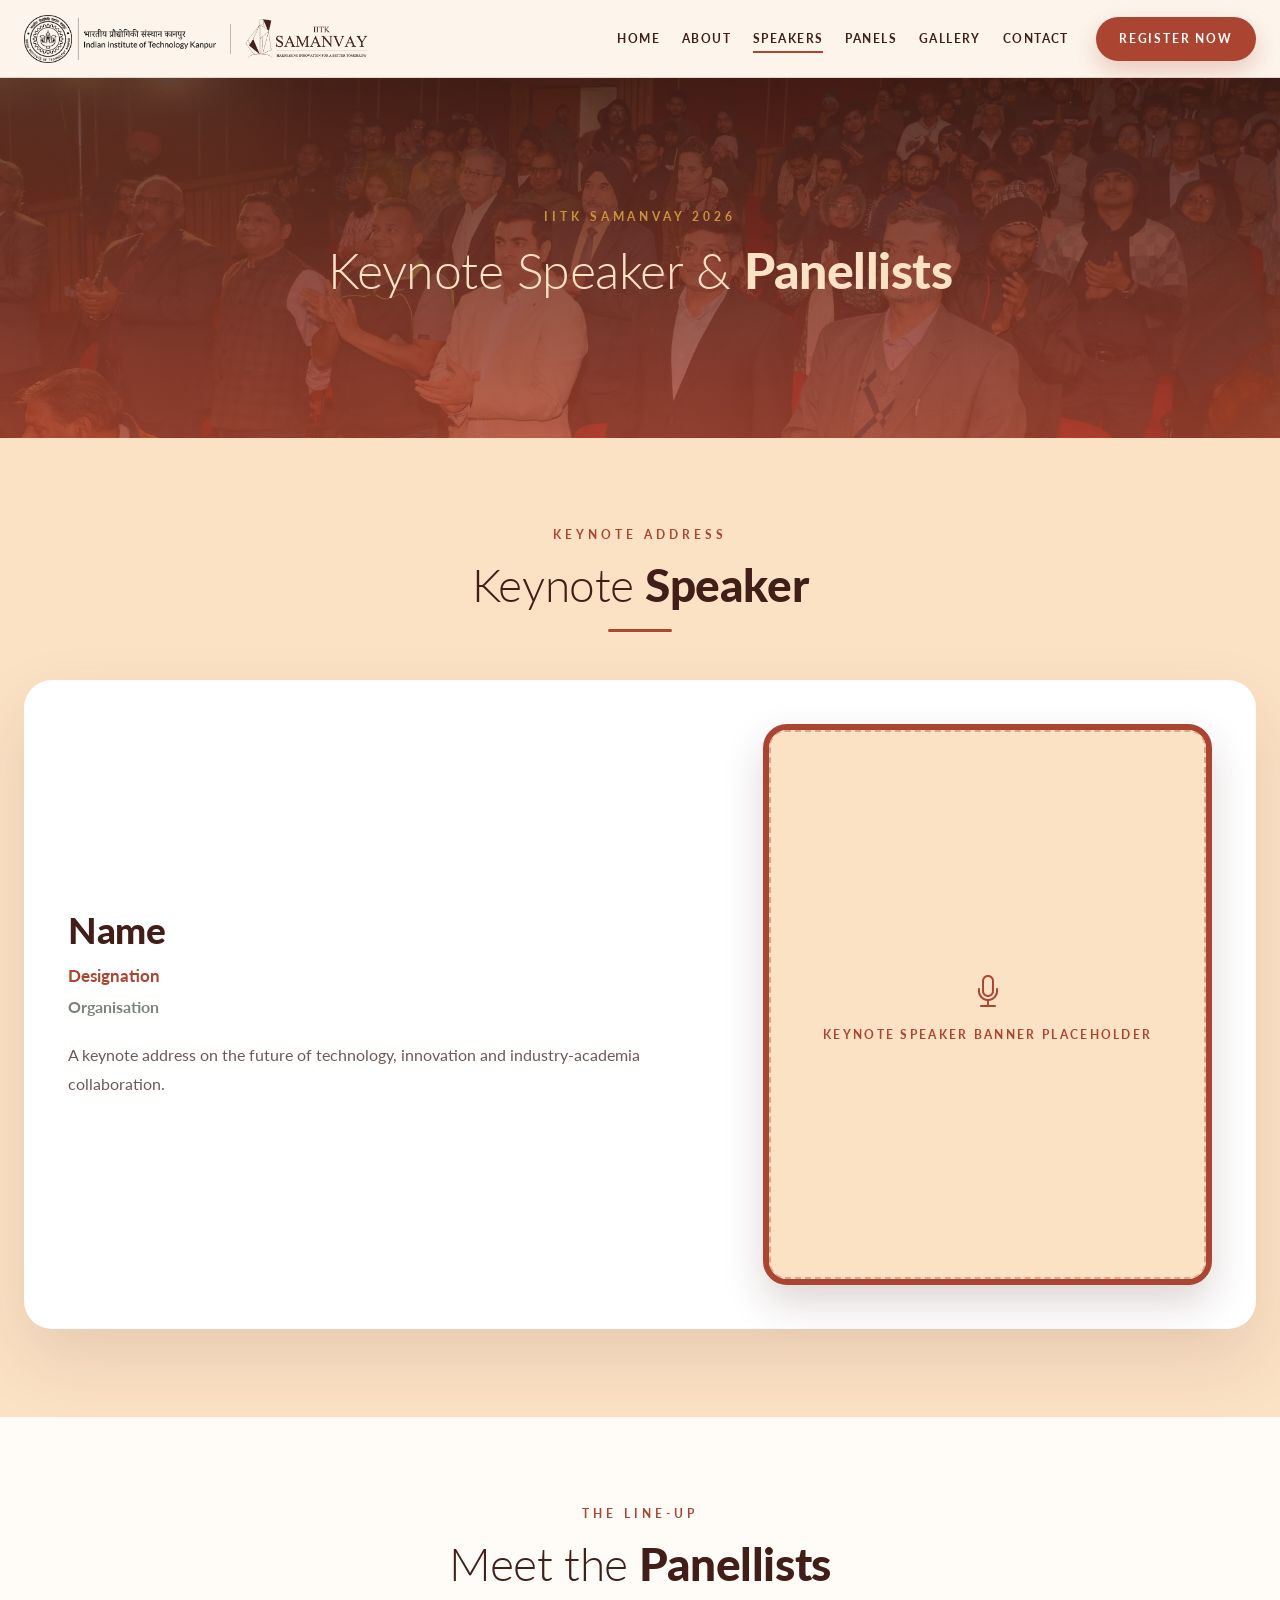
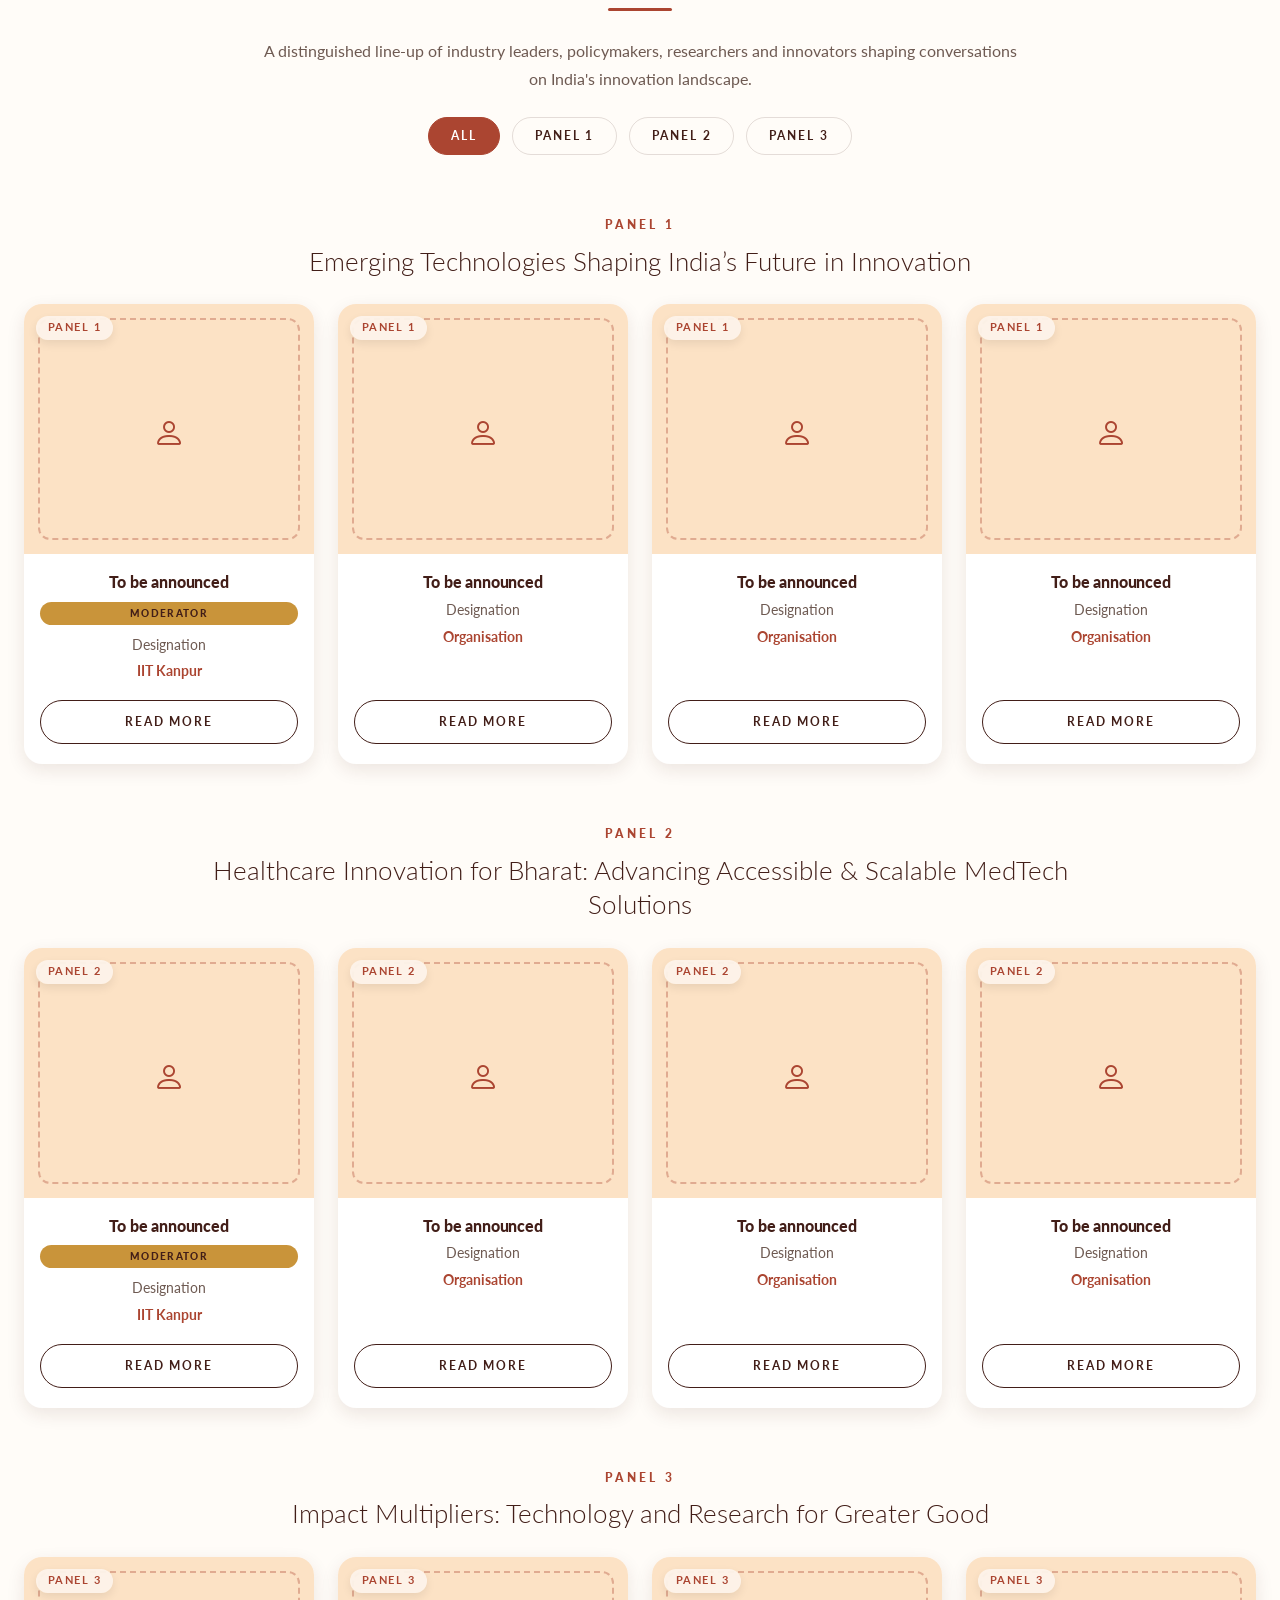
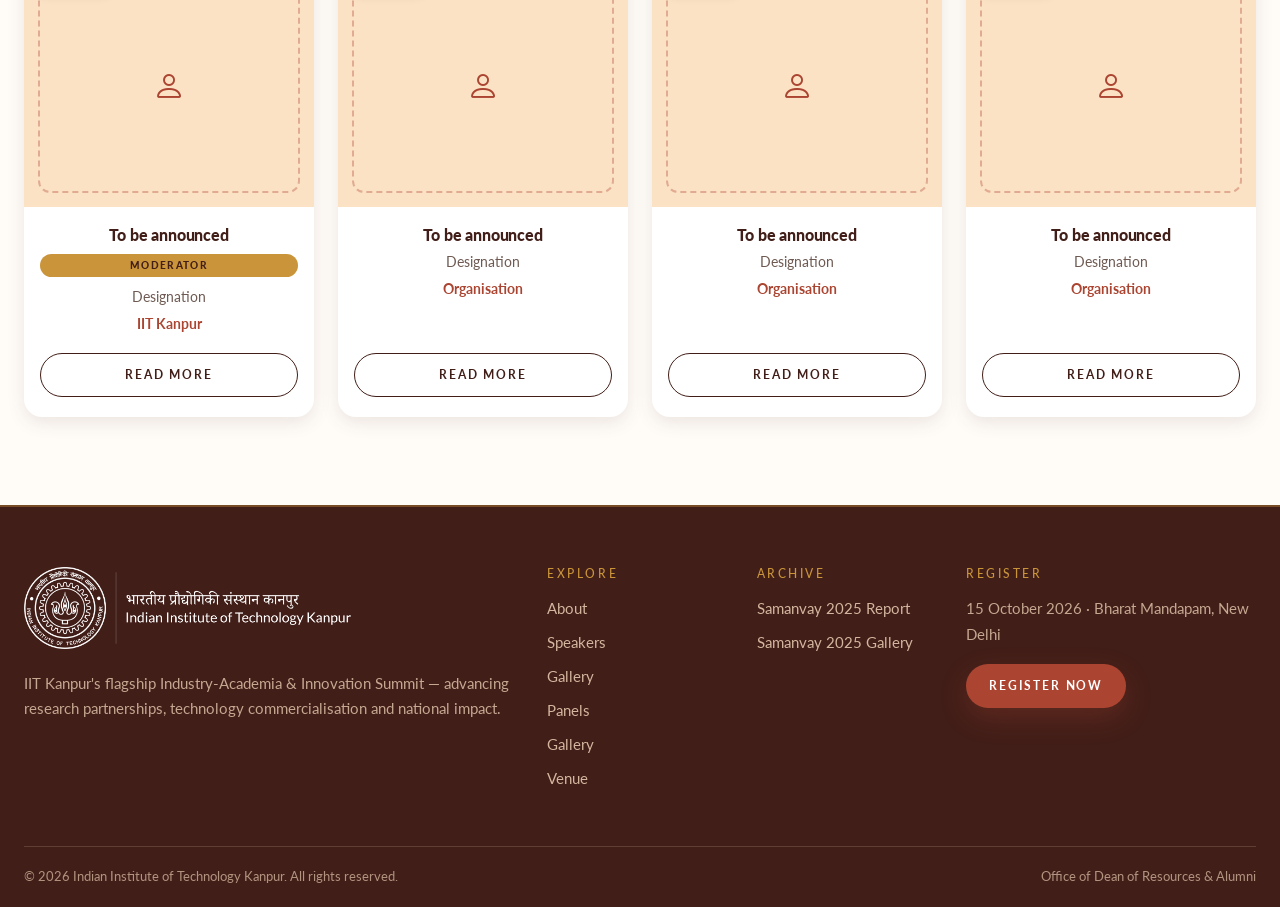
<file: panellist.html>
<!DOCTYPE html>
<html lang="en">

<head>
  <meta charset="UTF-8" />
  <meta name="viewport" content="width=device-width, initial-scale=1.0" />
  <title>Keynote Speaker &amp; Panellists | IITK Samanvay 2026</title>
  <meta name="description"
    content="Keynote speaker and panellists for IITK Samanvay 2026 — IIT Kanpur's Industry-Academia &amp; Innovation Summit." />

  <link rel="preconnect" href="https://fonts.googleapis.com">
  <link rel="preconnect" href="https://fonts.gstatic.com" crossorigin>
  <link href="https://fonts.googleapis.com/css2?family=Lato:wght@300;400;700;900&display=swap" rel="stylesheet">

  <link href="https://cdn.jsdelivr.net/npm/bootstrap@5.3.3/dist/css/bootstrap.min.css" rel="stylesheet" />
  <link rel="stylesheet" href="https://cdn.jsdelivr.net/npm/bootstrap-icons@1.11.3/font/bootstrap-icons.css">
<!-- ?v= is a cache-buster: it must change whenever style.css / script.js / speakers.js
       change, otherwise browsers keep serving the old file. -->
  <link rel="stylesheet" href="https://cdn.jsdelivr.net/npm/aos@2.3.4/dist/aos.css">
  <link rel="stylesheet" href="style.css?v=67c9db82" />
</head>

<body>

  <!-- ============================= NAVBAR ============================= -->
  <nav class="navbar navbar-expand-lg fixed-top gtu-nav">
    <div class="container-fluid px-3 px-lg-4">
      <a class="navbar-brand" href="index.html">
        <img src="images/iitk-logo.png?v=f8f34403" alt="Indian Institute of Technology Kanpur" class="brand-iitk" />
        <span class="brand-sep"></span>
        <img src="images/samanvay-logo-dark.png" alt="IITK Samanvay" class="brand-samanvay" />
      </a>
      <a href="https://zfrmz.in/ZJT3FvDksp4wmgIFJTu9" target="_blank" rel="noopener noreferrer" class="nav-cta-mobile d-lg-none">
        <i class="bi bi-pencil-square"></i> Register
      </a>
      <button class="navbar-toggler" type="button" data-bs-toggle="collapse" data-bs-target="#navbarNav"
        aria-label="Toggle navigation">
        <i class="bi bi-list fs-3" style="color:#421E18"></i>
      </button>
      <div class="collapse navbar-collapse justify-content-end" id="navbarNav">
        <ul class="navbar-nav align-items-lg-center">
          <li class="nav-item"><a class="nav-link" href="index.html">Home</a></li>
          <li class="nav-item"><a class="nav-link" href="index.html#about">About</a></li>
          <li class="nav-item"><a class="nav-link active" href="panellist.html">Speakers</a></li>
          <li class="nav-item"><a class="nav-link" href="index.html#panels">Panels</a></li>
          <li class="nav-item"><a class="nav-link" href="index.html#gallery">Gallery</a></li>
          <li class="nav-item"><a class="nav-link" href="index.html#contact">Contact</a></li>
          <li class="nav-item ms-lg-3 mt-2 mt-lg-0 d-none d-lg-block">
            <a href="https://zfrmz.in/ZJT3FvDksp4wmgIFJTu9" target="_blank" rel="noopener noreferrer"
              class="btn-gtu btn-sm-gtu w-100">Register Now</a>
          </li>
        </ul>
      </div>
    </div>
  </nav>

  <!-- ============================= BANNER ============================= -->
  <section class="inner-banner">
    <div class="ib-inner container-gtu">
      <span class="eyebrow eyebrow-light">IITK Samanvay 2026</span>
      <h1>Keynote Speaker &amp; <strong>Panellists</strong></h1>
    </div>
  </section>

  <!-- ============================= KEYNOTE ============================= -->
  <section class="sec sec-champagne" id="keynote">
    <div class="container-gtu">
      <div class="text-center mb-5" data-aos="fade-up">
        <span class="eyebrow">Keynote Address</span>
        <h2 class="section-title">Keynote <strong>Speaker</strong></h2>
        <div class="rule rule-center"></div>
      </div>
      <div class="feature-card" data-aos="fade-up" id="keynoteContainer"></div>
    </div>
  </section>

  <!-- ============================= PANELLISTS ============================= -->
  <section class="sec" id="panellists">
    <div class="container-gtu">
      <div class="text-center mb-4" data-aos="fade-up">
        <span class="eyebrow">The Line-Up</span>
        <h2 class="section-title">Meet the <strong>Panellists</strong></h2>
        <div class="rule rule-center"></div>
        <p class="mx-auto" style="max-width:760px">A distinguished line-up of industry leaders, policymakers,
          researchers and innovators shaping conversations on India's innovation landscape.</p>
      </div>

      <div class="panel-tabs mb-2" data-aos="fade-up">
        <button class="tab is-active" data-panel-filter="all">All</button>
        <button class="tab" data-panel-filter="Panel 1">Panel 1</button>
        <button class="tab" data-panel-filter="Panel 2">Panel 2</button>
        <button class="tab" data-panel-filter="Panel 3">Panel 3</button>
      </div>

      <div id="panelistContainer"></div>
    </div>
  </section>

  <!-- ============================= FOOTER ============================= -->
  <footer class="gtu-footer">
    <div class="container-gtu">
      <div class="row g-4">
        <div class="col-lg-5">
          <img src="images/iitk-logo-white.png?v=0d77f109" alt="Indian Institute of Technology Kanpur" class="f-logo">
          <p>IIT Kanpur's flagship Industry-Academia &amp; Innovation Summit — advancing research partnerships,
            technology commercialisation and national impact.</p>
        </div>

        <div class="col-6 col-lg-2">
          <h5>Explore</h5>
          <ul>
            <li><a href="index.html#about">About</a></li>
            <li><a href="panellist.html">Speakers</a></li>
            <li><a href="index.html#gallery">Gallery</a></li>
            <li><a href="index.html#panels">Panels</a></li>
            <li><a href="index.html#gallery">Gallery</a></li>
            <li><a href="index.html#venue">Venue</a></li>
          </ul>
        </div>

        <div class="col-6 col-lg-2">
          <h5>Archive</h5>
          <ul>
            <!-- TODO: confirm final 2025 report &amp; gallery URLs -->
            <li><a href="index.html#report">Samanvay 2025 Report</a></li>
            <li><a href="https://iitk.ac.in/dora/iitk-samanvay-2025/" target="_blank"
                rel="noopener noreferrer">Samanvay 2025 Gallery</a></li>
          </ul>
        </div>

        <div class="col-lg-3">
          <h5>Register</h5>
          <p class="mb-3">15 October 2026 · Bharat Mandapam, New Delhi</p>
          <a href="https://zfrmz.in/ZJT3FvDksp4wmgIFJTu9" target="_blank" rel="noopener noreferrer"
            class="btn-gtu btn-sm-gtu">Register Now</a>
        </div>
      </div>

      <div class="footer-bottom d-flex flex-wrap justify-content-between gap-2">
        <span>&copy; 2026 Indian Institute of Technology Kanpur. All rights reserved.</span>
        <span>Office of Dean of Resources &amp; Alumni</span>
      </div>
    </div>
  </footer>

  <script src="https://cdn.jsdelivr.net/npm/bootstrap@5.3.3/dist/js/bootstrap.bundle.min.js"></script>
  <script src="https://cdn.jsdelivr.net/npm/aos@2.3.4/dist/aos.js"></script>
  <script src="speakers.js?v=929f7d44"></script>
  <script src="script.js?v=038ee86b"></script>

  <script>
    (function () {
      'use strict';

      /* ---------- keynote block ---------- */
      function renderKeynote() {
        var k = SAMANVAY.keynote;
        var media = k.image
          ? '<div class="feature-media"><img src="' + k.image + '" alt="' + k.name + '"></div>'
          : '<div class="feature-media"><div class="placeholder-box">' +
            '<span class="ph-ico"><i class="bi bi-mic"></i></span>' +
            '<p class="ph-txt">Keynote Speaker Banner Placeholder</p></div></div>';

        document.getElementById('keynoteContainer').innerHTML =
          '<div class="row g-4 g-lg-5 align-items-center flex-lg-row-reverse">' +
            '<div class="col-lg-5">' + media + '</div>' +
            '<div class="col-lg-7">' +
              '<h3 class="feature-name">' + k.name + '</h3>' +
              '<p class="feature-desig">' + (k.designation || '') + '</p>' +
              '<p class="feature-org">' + (k.organization || '') + '</p>' +
              '<p class="feature-bio">' + (k.bio || '') + '</p>' +
            '</div>' +
          '</div>';
      }

      /* ---------- panellist groups ---------- */
      function renderPanellists(list) {
        var container = document.getElementById('panelistContainer');
        container.innerHTML = '';

        var grouped = {};
        list.forEach(function (p) {
          var key = p.panel || 'Speakers';
          (grouped[key] = grouped[key] || []).push(p);
        });

        Object.keys(grouped).sort().forEach(function (panel) {
          var slug = panel.toLowerCase().replace(/\s+/g, '-');

          var head = document.createElement('div');
          head.className = 'panel-chip';
          head.id = slug;
          head.innerHTML =
            '<span class="pc-name">' + panel + '</span>' +
            '<div class="pc-sub">' + (SAMANVAY.panelTitles[panel] || '') + '</div>';
          container.appendChild(head);

          var grid = document.createElement('div');
          grid.className = 'speaker-grid';
          grid.innerHTML = grouped[panel].map(samanvaySpeakerCard).join('');
          container.appendChild(grid);
        });
      }

      /* ---------- tab filter ---------- */
      function initTabs() {
        var tabs = document.querySelectorAll('[data-panel-filter]');

        tabs.forEach(function (btn) {
          btn.addEventListener('click', function () {
            var key = btn.getAttribute('data-panel-filter');
            tabs.forEach(function (b) { b.classList.remove('is-active'); });
            btn.classList.add('is-active');

            renderPanellists(
              key === 'all'
                ? SAMANVAY.panellists
                : SAMANVAY.panellists.filter(function (p) { return p.panel === key; })
            );
          });
        });
      }

      document.addEventListener('DOMContentLoaded', function () {
        renderKeynote();
        renderPanellists(SAMANVAY.panellists);
        if (typeof AOS !== 'undefined') AOS.refresh();
        initTabs();

        // deep link support: panellist.html#panel-2
        if (location.hash) {
          var el = document.querySelector(location.hash);
          if (el) window.scrollTo({ top: el.offsetTop - 100, behavior: 'smooth' });
        }
      });
    })();
  </script>
</body>

</html>
</file>
<file: style.css>
/* =========================================================
   IITK SAMANVAY 2026  —  Greater Than Us (GTU) theme
   Typeface: Lato (site-wide)
   ========================================================= */

:root {
  /* GTU design tokens */
  --reddish-brown: #AB4531;
  --mahogany: #421E18;
  --champagne: #FCE2C5;
  --grey-olive: #798478;
  --gold: #C9943A;

  /* derived */
  --cream: #FDF4EA;
  --paper: #FFFCF8;
  --ink: #2B1310;
  --muted: #6E5A52;
  --line: rgba(66, 30, 24, .14);

  --font-sans: 'Lato', 'Helvetica Neue', Helvetica, Arial, sans-serif;

  --container: 1360px;
  --nav-h: 78px;
}

/* ---------- base ---------- */
* { -webkit-font-smoothing: antialiased; }

html { scroll-behavior: smooth; scroll-padding-top: calc(var(--nav-h) + 10px); }

body,
h1, h2, h3, h4, h5, h6,
p, a, span, li, div, label,
.btn, input, button, textarea, select,
.navbar, .nav-link, .modal, .dropdown-menu {
  font-family: var(--font-sans) !important;
}

/* icon fonts must keep their own family */
[class^="bi-"], [class*=" bi-"], .bi { font-family: "bootstrap-icons" !important; }

body {
  color: var(--ink);
  background: var(--paper);
  padding-top: var(--nav-h);
  overflow-x: hidden;
}

h1, h2, h3, h4, h5 { color: var(--mahogany); letter-spacing: -.01em; }
p { color: var(--muted); line-height: 1.75; }
a { text-decoration: none; }

.container-gtu {
  width: 100%;
  max-width: var(--container);
  margin-inline: auto;
  padding-inline: 24px;
}

/* wide band — used where the content should breathe across the viewport */
.container-gtu.container-wide { max-width: 1660px; padding-inline: 32px; }

@media (max-width: 767.98px) { .container-gtu.container-wide { padding-inline: 20px; } }

/* a lede that holds one line on desktop */
.lede-wide {
  max-width: 1180px;
  margin-inline: auto;
  font-size: 1.02rem;
}

/* ---------- shared bits ---------- */
.eyebrow {
  font-size: .78rem;
  font-weight: 700;
  letter-spacing: .32em;
  text-transform: uppercase;
  color: var(--reddish-brown);
  margin-bottom: 14px;
  display: block;
}

.eyebrow-light { color: var(--gold); }

.section-title {
  font-size: clamp(1.9rem, 3.6vw, 3.1rem);
  font-weight: 300;
  line-height: 1.14;
  margin-bottom: 18px;
}

.section-title strong { font-weight: 900; }

/* headline sized to hold its bold line on a single row in a half-width column */
.section-title.title-fit { font-size: clamp(1.7rem, 2.55vw, 2.5rem); }
.section-title.title-fit strong { white-space: nowrap; }

@media (max-width: 991.98px) {
  .section-title.title-fit { font-size: clamp(1.6rem, 6vw, 2.2rem); }
  .section-title.title-fit strong { white-space: normal; }
}

.section-title.on-dark,
.on-dark h2, .on-dark h3, .on-dark h4 { color: var(--champagne); }
.on-dark p { color: rgba(252, 226, 197, .78); }

.rule { width: 64px; height: 3px; background: var(--reddish-brown); border-radius: 3px; margin: 0 0 26px; }
.rule-center { margin-inline: auto; }
.rule-gold { background: var(--gold); }

.sec { padding: 88px 0; }
.sec-cream { background: var(--cream); }
.sec-champagne { background: var(--champagne); }
.sec-dark { background: var(--mahogany); }

/* ---------- buttons ---------- */
.btn-gtu, .btn-gtu-ghost {
  display: inline-flex;
  align-items: center;
  justify-content: center;
  gap: 10px;
  height: 58px;
  padding: 0 34px;
  border-radius: 999px;
  font-weight: 700;
  font-size: .85rem;
  letter-spacing: .16em;
  text-transform: uppercase;
  border: 1.5px solid transparent;
  transition: transform .2s ease, background-color .25s ease, color .25s ease, box-shadow .25s ease;
  cursor: pointer;
}

.btn-gtu { background: var(--reddish-brown); color: #fff; box-shadow: 0 10px 26px rgba(171, 69, 49, .26); }
.btn-gtu:hover { background: var(--mahogany); color: #fff; transform: translateY(-2px); }

.btn-gtu-ghost { background: transparent; color: var(--mahogany); border-color: var(--mahogany); }
.btn-gtu-ghost:hover { background: var(--mahogany); color: var(--champagne); transform: translateY(-2px); }

.btn-gtu-ghost.on-dark-btn { color: var(--champagne); border-color: rgba(252, 226, 197, .55); }
.btn-gtu-ghost.on-dark-btn:hover { background: var(--champagne); color: var(--mahogany); }

.btn-sm-gtu { height: 44px; padding: 0 22px; font-size: .72rem; }

/* ---------- navbar ---------- */
.gtu-nav {
  height: var(--nav-h);
  background: rgba(253, 244, 234, .84);
  backdrop-filter: saturate(140%) blur(14px);
  -webkit-backdrop-filter: saturate(140%) blur(14px);
  border-bottom: 1px solid var(--line);
}

.gtu-nav .navbar-brand { display: flex; align-items: center; gap: 14px; }
.gtu-nav .navbar-brand .brand-iitk { height: 48px; width: auto; }
.gtu-nav .navbar-brand .brand-samanvay { height: 40px; width: auto; }
.gtu-nav .navbar-brand .brand-sep {
  width: 1px;
  height: 30px;
  background: rgba(66, 30, 24, .28);
  flex: 0 0 auto;
}

@media (max-width: 767.98px) {
  .gtu-nav .navbar-brand { gap: 9px; }
  .gtu-nav .navbar-brand .brand-iitk { height: 36px; }
}

@media (max-width: 400px) {
  /* on the tightest screens keep just the institute mark beside the CTA */
  .gtu-nav .navbar-brand .brand-samanvay,
  .gtu-nav .navbar-brand .brand-sep { display: none; }
}

.gtu-nav .nav-link {
  color: var(--mahogany) !important;
  font-size: .74rem;
  font-weight: 700;
  letter-spacing: .12em;
  text-transform: uppercase;
  padding: 10px 11px !important;
  position: relative;
}

.gtu-nav .nav-link::after {
  content: "";
  position: absolute;
  left: 11px; right: 11px; bottom: 4px;
  height: 2px;
  background: var(--reddish-brown);
  transform: scaleX(0);
  transform-origin: left;
  transition: transform .28s ease;
}
.gtu-nav .nav-link:hover::after,
.gtu-nav .nav-link.active::after { transform: scaleX(1); }

.gtu-nav .navbar-toggler { border: 1px solid var(--line); padding: 6px 10px; }
.gtu-nav .navbar-toggler:focus { box-shadow: none; }

@media (max-width: 1199.98px) {
  .gtu-nav .navbar-collapse {
    background: var(--cream);
    margin: 0 -12px;
    padding: 12px 22px 22px;
    border-bottom: 1px solid var(--line);
    max-height: calc(100vh - var(--nav-h));
    overflow-y: auto;
  }
  .gtu-nav .nav-link::after { display: none; }
}

/* ---------- hero banner ---------- */
.hero {
  position: relative;
  background: var(--champagne);
  overflow: hidden;
  line-height: 0;
}

.hero picture { display: contents; }

/* the artwork is padded taller than every viewport (padding on TOP only),
   so cover + bottom anchor trims just that padding: the banner itself —
   including its own brick rule at the very bottom — always shows intact */
/* desktop: the whole banner is shown — width drives height, so the IITK mark
   at the top and the brick rule at the bottom are never cropped */
.hero-img {
  display: block;
  width: 100%;
  height: auto;
}

/* mobile: the tall portrait poster fills the viewport height; cover trims only
   its top padding (artwork is padded taller than any phone) */
@media (max-width: 767.98px) {
  /* show the whole mobile banner at its natural proportions — no stretch/crop */
  .hero-img { height: auto; }
}

/* ---------- about + promo video ---------- */
.about-copy p { font-size: 1.14rem; line-height: 1.8; }
.about-copy p + p { margin-top: 18px; }

.about-media {
  position: relative;
  border-radius: 20px;
  overflow: hidden;
  aspect-ratio: 16 / 9;
  background: var(--champagne);
  box-shadow: 0 26px 60px rgba(66, 30, 24, .22);
}
.about-media img {
  width: 100%;
  height: 100%;
  object-fit: cover;
  display: block;
  transition: transform .8s cubic-bezier(.22, .8, .3, 1);
}
.about-media:hover img { transform: scale(1.04); }

.video-frame {
  position: relative;
  border-radius: 20px;
  overflow: hidden;
  aspect-ratio: 16 / 9;
  background: var(--mahogany);
  box-shadow: 0 26px 60px rgba(66, 30, 24, .22);
}

/* no colour overlay on the video / poster */
.video-frame > img { width: 100%; height: 100%; object-fit: cover; opacity: 1; filter: none; display: block; }

.video-frame .play {
  position: absolute;
  inset: 0;
  display: grid;
  place-items: center;
  cursor: pointer;
}

/* small, glassy, centred — the thumbnail stays the hero */
.video-frame .play-btn {
  width: 58px; height: 58px;
  border-radius: 50%;
  background: rgba(255, 255, 255, .16);
  border: 1.5px solid rgba(255, 255, 255, .85);
  backdrop-filter: blur(6px);
  -webkit-backdrop-filter: blur(6px);
  display: grid; place-items: center;
  font-size: 1.35rem;
  color: #fff;
  padding-left: 3px;
  transition: transform .3s ease, background-color .3s ease, border-color .3s ease;
  box-shadow: 0 8px 22px rgba(0, 0, 0, .3);
}

.video-frame:hover .play-btn {
  transform: scale(1.08);
  background: var(--reddish-brown);
  border-color: var(--reddish-brown);
}

/* caption sits out of the way, bottom-left */
.video-frame .video-tag {
  position: absolute;
  left: 16px; bottom: 16px;
  font-size: .64rem;
  letter-spacing: .2em;
  text-transform: uppercase;
  font-weight: 700;
  color: #fff;
  background: rgba(66, 30, 24, .6);
  backdrop-filter: blur(4px);
  -webkit-backdrop-filter: blur(4px);
  padding: 6px 14px;
  border-radius: 999px;
  pointer-events: none;
}

.video-frame iframe { position: absolute; inset: 0; width: 100%; height: 100%; border: 0; }

/* ---------- countdown (premium) ---------- */
.countdown-sec {
  position: relative;
  isolation: isolate;   /* keeps the photo layer above the section's own gradients */
  background:
    radial-gradient(900px 420px at 50% 12%, rgba(171, 69, 49, .55), transparent 70%),
    linear-gradient(180deg, #4A231C, var(--mahogany));
  overflow: hidden;
}

.countdown-sec .cd-bg {
  position: absolute;
  inset: 0;
  z-index: -1;
}

.countdown-sec .cd-bg img {
  width: 100%; height: 100%;
  object-fit: cover;
  opacity: .34;
}

/* keeps the type readable over the photograph */
.countdown-sec .cd-bg::after {
  content: "";
  position: absolute;
  inset: 0;
  background: linear-gradient(180deg, rgba(66, 30, 24, .74), rgba(43, 19, 16, .88));
}

.countdown-sec > .container-gtu { position: relative; z-index: 1; }

.countdown-wrap { display: flex; flex-wrap: wrap; justify-content: center; gap: 22px; margin-top: 8px; }

.cd-box {
  position: relative;
  width: 168px;
  padding: 30px 12px 24px;
  border-radius: 20px;
  text-align: center;
  background: linear-gradient(180deg, rgba(252, 226, 197, .12), rgba(252, 226, 197, .04));
  border: 1px solid rgba(252, 226, 197, .2);
  backdrop-filter: blur(6px);
  -webkit-backdrop-filter: blur(6px);
  box-shadow: 0 18px 40px rgba(0, 0, 0, .22);
  animation: cdFloat 6s ease-in-out infinite;
  transition: transform .3s ease, border-color .3s ease;
}

.cd-box:nth-child(2) { animation-delay: .5s; }
.cd-box:nth-child(3) { animation-delay: 1s; }
.cd-box:nth-child(4) { animation-delay: 1.5s; }

.cd-box:hover { transform: translateY(-6px); border-color: rgba(201, 148, 58, .6); }

@keyframes cdFloat {
  0%, 100% { transform: translateY(0); }
  50% { transform: translateY(-8px); }
}

.cd-num {
  display: block;
  font-size: clamp(2.4rem, 5vw, 3.6rem);
  font-weight: 900;
  line-height: 1;
  color: var(--champagne);
  font-variant-numeric: tabular-nums;
  transition: transform .18s ease, color .18s ease;
}

.cd-num.tick { transform: scale(1.12); color: #fff; }

.cd-label {
  display: block;
  margin-top: 12px;
  font-size: .66rem;
  letter-spacing: .28em;
  text-transform: uppercase;
  color: var(--gold);
}

.cd-foot {
  margin-top: 34px;
  font-size: .78rem;
  letter-spacing: .22em;
  text-transform: uppercase;
  color: rgba(252, 226, 197, .68);
}

/* ---------- at a glance ---------- */
.glance-grid { display: grid; grid-template-columns: repeat(4, 1fr); gap: 22px; max-width: 1100px; margin-inline: auto; }

@property --ang {
  syntax: '<angle>';
  initial-value: 0deg;
  inherits: false;
}

.glance-card {
  position: relative;
  background: var(--paper);
  border: none;
  box-shadow: inset 0 0 0 1px var(--line);
  border-radius: 20px;
  padding: 34px 20px 30px;
  text-align: center;
  transition: transform .3s ease, box-shadow .3s ease;
}

/* a light gold highlight that keeps travelling top -> right -> bottom -> left */
.glance-card::after {
  content: "";
  position: absolute;
  inset: 0;
  border-radius: inherit;
  padding: 1.5px;
  background: conic-gradient(from var(--ang),
      rgba(201, 148, 58, 0) 0deg,
      rgba(201, 148, 58, 0) 235deg,
      rgba(201, 148, 58, .85) 305deg,
      rgba(171, 69, 49, .5) 340deg,
      rgba(201, 148, 58, 0) 360deg);
  -webkit-mask: linear-gradient(#000 0 0) content-box, linear-gradient(#000 0 0);
  -webkit-mask-composite: xor;
  mask: linear-gradient(#000 0 0) content-box, linear-gradient(#000 0 0);
  mask-composite: exclude;
  animation: glanceRun 5s linear infinite;
  pointer-events: none;
}

.glance-card:nth-child(2)::after { animation-delay: -1s; }
.glance-card:nth-child(3)::after { animation-delay: -2s; }
.glance-card:nth-child(4)::after { animation-delay: -3s; }
.glance-card:nth-child(5)::after { animation-delay: -4s; }

@keyframes glanceRun { to { --ang: 360deg; } }

.glance-card:hover { transform: translateY(-8px); box-shadow: inset 0 0 0 1px var(--line), 0 22px 44px rgba(66, 30, 24, .13); }

.glance-ico {
  width: 52px; height: 52px;
  margin: 0 auto 16px;
  border-radius: 14px;
  display: grid; place-items: center;
  background: var(--champagne);
  color: var(--reddish-brown);
  font-size: 1.35rem;
}

.glance-num {
  display: block;
  font-size: 2.7rem;
  font-weight: 900;
  color: var(--reddish-brown);
  line-height: 1;
  margin-bottom: 12px;
  font-variant-numeric: tabular-nums;
}

.glance-num.is-word { font-size: 1.85rem; padding-top: .5rem; }

.glance-txt { font-size: .86rem; color: var(--mahogany); font-weight: 700; line-height: 1.45; margin: 0; }

@media (max-width: 1199.98px) { .glance-grid { grid-template-columns: repeat(3, 1fr); } }
@media (max-width: 767.98px) { .glance-grid { grid-template-columns: repeat(2, 1fr); } }
@media (max-width: 400px) { .glance-grid { grid-template-columns: 1fr; } }

/* ---------- feature card (Chief Guest / Keynote — 2025 layout) ---------- */
.feature-card {
  background: #fff;
  border-radius: 28px;
  padding: 44px;
  box-shadow: 0 30px 70px rgba(66, 30, 24, .12);
}

.feature-media {
  border-radius: 24px;
  overflow: hidden;
  border: 6px solid var(--reddish-brown);
  background: var(--champagne);
  aspect-ratio: 4 / 5;
  max-height: 620px;
  box-shadow: 0 18px 40px rgba(66, 30, 24, .18);
}

.feature-media img { width: 100%; height: 100%; object-fit: cover; display: block; }

.feature-head {
  font-size: clamp(1.8rem, 3.4vw, 3rem);
  font-weight: 300;
  line-height: 1.12;
  color: var(--reddish-brown);
  margin-bottom: 8px;
}
.feature-head strong { font-weight: 900; color: var(--mahogany); }

.feature-name { font-size: clamp(1.6rem, 3vw, 2.3rem); font-weight: 900; margin: 26px 0 8px; }
.feature-desig { font-size: 1.08rem; color: var(--reddish-brown); font-weight: 700; margin: 0 0 2px; }
.feature-org { font-size: 1.02rem; color: var(--grey-olive); font-weight: 700; margin: 0 0 20px; }
.feature-bio { font-size: 1.02rem; margin-bottom: 28px; }

.placeholder-box {
  width: 100%; height: 100%;
  border: 2px dashed rgba(171, 69, 49, .38);
  border-radius: 16px;
  display: grid;
  place-items: center;
  align-content: center;
  gap: 10px;
  text-align: center;
  padding: 22px;
  background: rgba(252, 226, 197, .5);
}

.placeholder-box .ph-ico { font-size: 2rem; color: var(--reddish-brown); }

.placeholder-box .ph-txt {
  font-size: .72rem;
  letter-spacing: .2em;
  text-transform: uppercase;
  font-weight: 700;
  color: var(--reddish-brown);
  margin: 0;
}

@media (max-width: 991.98px) {
  .feature-card { padding: 24px; }
  .feature-media { aspect-ratio: 4 / 3; max-height: none; }
}

/* ---------- panel discussions (framed cards) ---------- */
.panels-sec { background: var(--paper); }

.panel-grid { display: grid; grid-template-columns: repeat(3, minmax(0, 1fr)); gap: 30px; }

.panel-card {
  position: relative;
  width: 100%;
  min-width: 0;
  display: flex;
  flex-direction: column;
  /* the supplied frame art IS the card background, stretched to the card box */
  background: var(--frame) center / 100% 100% no-repeat;
  min-height: 400px;
  padding: 52px 50px 48px;
  transition: transform .4s cubic-bezier(.22, .8, .3, 1), filter .4s ease;
}
.panel-card.c-rust { --frame: url('images/panel-frame-rust.jpg'); }
.panel-card.c-gold { --frame: url('images/panel-frame-gold.jpg'); }

.panel-card:hover { transform: translateY(-10px); filter: drop-shadow(0 24px 44px rgba(66, 30, 24, .22)); }

/* small accent dash at the top, tinted per card */
.panel-dash-top {
  display: block;
  width: 52px;
  height: 5px;
  border-radius: 5px;
  margin-bottom: 22px;
}
.c-rust .panel-dash-top { background: var(--reddish-brown); }
.c-gold .panel-dash-top { background: var(--gold); }

.panel-title {
  font-size: 1.5rem;
  font-weight: 900;
  color: var(--mahogany);
  line-height: 1.28;
  margin: 0;
  letter-spacing: -.01em;
}

.panel-rule {
  display: block;
  width: 62px;
  height: 1.5px;
  background: rgba(66, 30, 24, .2);
  margin: 20px 0;
}

.panel-blurb {
  font-size: .98rem;
  line-height: 1.7;
  color: var(--muted);
  margin: 0 0 22px;
}

.panel-dash-bot {
  display: block;
  width: 40px;
  height: 4px;
  border-radius: 4px;
  margin-top: auto;
  transition: width .45s ease;
}
.c-rust .panel-dash-bot { background: var(--reddish-brown); }
.c-gold .panel-dash-bot { background: var(--gold); }
.panel-card:hover .panel-dash-bot { width: 72px; }

@media (max-width: 991.98px) {
  .panel-grid { grid-template-columns: 1fr; gap: 24px; }
  .panel-card { aspect-ratio: auto; padding: 44px 40px; }
  .panel-title { font-size: 1.42rem; }
}

/* ---------- speaker cards (2025 layout) ---------- */
.speaker-grid { display: grid; grid-template-columns: repeat(4, 1fr); gap: 24px; }

@media (max-width: 991.98px) { .speaker-grid { grid-template-columns: repeat(2, 1fr); } }
@media (max-width: 480px) { .speaker-grid { grid-template-columns: 1fr; } }

.speaker-card {
  display: flex;
  flex-direction: column;
  background: #fff;
  border: none;
  border-radius: 18px;
  overflow: hidden;
  height: 100%;
  box-shadow: 0 6px 18px rgba(66, 30, 24, .1);
  transition: transform .25s ease, box-shadow .25s ease;
}
.speaker-card:hover { transform: translateY(-5px); box-shadow: 0 18px 36px rgba(66, 30, 24, .16); }

.speaker-thumb {
  position: relative;
  height: 250px;
  background: var(--champagne);
  overflow: hidden;
}

.speaker-thumb img {
  position: absolute;
  inset: 0;
  width: 100%; height: 100%;
  object-fit: cover;
  display: block;
}

.speaker-thumb .ph-inner {
  position: absolute; inset: 14px;
  border: 2px dashed rgba(171, 69, 49, .35);
  border-radius: 12px;
  display: grid; place-items: center;
  color: var(--reddish-brown);
  font-size: 2rem;
}

.speaker-badge {
  position: absolute;
  top: 12px; left: 12px;
  background: rgba(253, 244, 234, .95);
  color: var(--reddish-brown);
  border-radius: 999px;
  padding: 4px 12px;
  font-size: .66rem;
  font-weight: 700;
  letter-spacing: .14em;
  text-transform: uppercase;
  box-shadow: 0 4px 10px rgba(0, 0, 0, .08);
}

.speaker-body {
  padding: 18px 16px 20px;
  display: flex;
  flex-direction: column;
  flex-grow: 1;
  text-align: center;
}

.speaker-body h5 { font-size: 1.02rem; font-weight: 900; color: var(--mahogany); margin-bottom: 6px; }
.speaker-body .desig { font-size: .88rem; color: var(--muted); margin: 0 0 2px; }
.speaker-body .org { font-size: .88rem; color: var(--reddish-brown); font-weight: 700; margin: 0; }

.moderator-badge {
  display: inline-block;
  background: var(--gold);
  color: var(--mahogany);
  font-size: .62rem;
  font-weight: 900;
  letter-spacing: .14em;
  text-transform: uppercase;
  padding: 4px 12px;
  border-radius: 999px;
  margin: 4px 0 8px;
}

.speaker-actions { margin-top: auto; padding-top: 16px; }

/* ---------- panellists band (full-bleed image + one CTA) ---------- */
.panellists-band { background: #0d3b5c; }

.pb-media {
  position: relative;
  display: block;
  overflow: hidden;
}

.pb-media img {
  width: 100%;
  height: auto;
  display: block;
  transition: transform 1.2s cubic-bezier(.22, .8, .3, 1);
}
.pb-media:hover img { transform: scale(1.02); }

.pb-cta {
  position: absolute;
  left: 50%;
  bottom: 34px;
  transform: translateX(-50%);
  pointer-events: none;
}
.pb-media:hover .pb-cta { background: var(--mahogany); transform: translateX(-50%) translateY(-2px); }

@media (max-width: 767.98px) {
  .pb-cta { bottom: 22px; width: auto; }
}

/* panel filter tabs */
.panel-tabs { display: flex; flex-wrap: wrap; gap: 12px; justify-content: center; }

.panel-tabs .tab {
  border: 1.5px solid var(--line);
  background: transparent;
  color: var(--mahogany);
  border-radius: 999px;
  padding: 9px 22px;
  font-size: .74rem;
  font-weight: 700;
  letter-spacing: .16em;
  text-transform: uppercase;
  transition: all .22s ease;
}
.panel-tabs .tab:hover { border-color: var(--reddish-brown); color: var(--reddish-brown); }
.panel-tabs .tab.is-active { background: var(--reddish-brown); border-color: var(--reddish-brown); color: #fff; }

.panel-chip { text-align: center; margin: 56px 0 26px; }

.panel-chip .pc-name {
  display: inline-block;
  font-size: .74rem;
  letter-spacing: .28em;
  text-transform: uppercase;
  font-weight: 900;
  color: var(--reddish-brown);
  margin-bottom: 10px;
}

.panel-chip .pc-sub {
  font-size: clamp(1.15rem, 2.2vw, 1.6rem);
  font-weight: 300;
  color: var(--mahogany);
  max-width: 860px;
  margin: 0 auto;
  line-height: 1.35;
}

/* ---------- experience (2025 "Why Should You Attend?" treatment) ---------- */
.experience {
  position: relative;
  background: url('images/attend.JPG') no-repeat center center;
  background-size: cover;
  background-attachment: fixed;
  overflow: hidden;
  z-index: 1;
}

/* gentle darkening at top & bottom edges keeps the heading legible without
   flooding the whole photo with colour */
.experience::before {
  content: "";
  position: absolute;
  inset: 0;
  background: rgba(0, 0, 0, .62);
  z-index: 0;
}

.experience > * { position: relative; z-index: 1; }

.exp-grid { display: grid; grid-template-columns: repeat(3, 1fr); gap: 30px; margin-top: 40px; }

.exp-card {
  position: relative;
  display: flex;
  flex-direction: column;
  align-items: center;
  text-align: center;
  gap: 0;
  padding: 54px 34px 44px;
  border-radius: 26px;
  border: 1px solid rgba(252, 226, 197, .2);
  background: linear-gradient(155deg, rgba(120, 46, 34, .94), rgba(66, 30, 24, .94));
  border-color: rgba(201, 148, 58, .35);
  box-shadow: 0 18px 40px rgba(0, 0, 0, .32), inset 0 1px 0 rgba(252, 226, 197, .1);
  overflow: hidden;
  transition: transform .4s cubic-bezier(.22, .8, .3, 1), border-color .4s ease, box-shadow .4s ease;
}

.exp-card:hover {
  transform: translateY(-12px);
  border-color: var(--gold);
  background: linear-gradient(155deg, rgba(150, 60, 44, .96), rgba(90, 38, 28, .96));
  box-shadow: 0 34px 74px rgba(0, 0, 0, .45), inset 0 1px 0 rgba(252, 226, 197, .18);
}

/* gold light that sweeps across the top edge of every card */
.exp-card::before {
  content: "";
  position: absolute;
  top: 0; left: -40%;
  width: 40%;
  height: 2px;
  background: linear-gradient(90deg, transparent, var(--gold), transparent);
  animation: expSweep 5.5s linear infinite;
}
.exp-card:nth-child(2)::before { animation-delay: 1.8s; }
.exp-card:nth-child(3)::before { animation-delay: 3.6s; }

@keyframes expSweep {
  0%   { left: -40%; }
  100% { left: 100%; }
}

/* icon inside a slowly rotating gold ring */
.exp-icon {
  position: relative;
  width: 118px; height: 118px;
  flex: 0 0 118px;
  margin-bottom: 26px;
  border-radius: 50%;
  display: grid;
  place-items: center;
  background: radial-gradient(circle at 50% 40%, rgba(171, 69, 49, .55), rgba(66, 30, 24, .35));
  transition: transform .4s ease;
}

.exp-icon::before {
  content: "";
  position: absolute;
  inset: -3px;
  border-radius: 50%;
  padding: 2px;
  background: conic-gradient(from var(--ang),
      rgba(201, 148, 58, 0) 0deg,
      rgba(201, 148, 58, .1) 180deg,
      rgba(201, 148, 58, .95) 320deg,
      rgba(201, 148, 58, 0) 360deg);
  -webkit-mask: linear-gradient(#000 0 0) content-box, linear-gradient(#000 0 0);
  -webkit-mask-composite: xor;
  mask: linear-gradient(#000 0 0) content-box, linear-gradient(#000 0 0);
  mask-composite: exclude;
  animation: glanceRun 6s linear infinite;
}

.exp-card:hover .exp-icon { transform: scale(1.07); }
.exp-icon img { width: 60px; height: auto; display: block; }

.exp-num {
  font-size: 3rem;
  font-weight: 900;
  line-height: 1;
  color: transparent;
  background: linear-gradient(120deg, var(--gold), #E9C27A);
  -webkit-background-clip: text;
  background-clip: text;
  margin-bottom: 18px;
}

.exp-card h3 {
  font-size: 1.34rem;
  font-weight: 900;
  color: #fff;
  margin: 0 0 16px;
  line-height: 1.3;
}

.exp-card p {
  font-size: 1.02rem;
  line-height: 1.75;
  color: rgba(255, 255, 255, .86);
  margin: 0;
}

.exp-card .exp-line {
  margin-top: 26px;
  height: 3px;
  width: 46px;
  border-radius: 3px;
  background: var(--gold);
  transition: width .45s ease;
}
.exp-card:hover .exp-line { width: 78%; }

@media (max-width: 991.98px) {
  .exp-grid { grid-template-columns: 1fr; gap: 22px; margin-top: 28px; }
  .experience { background-attachment: scroll; }
  .exp-card { padding: 40px 24px 34px; }
  .exp-icon { width: 96px; height: 96px; flex-basis: 96px; }
  .exp-icon img { width: 50px; }
  .exp-card h3 { font-size: 1.2rem; }
}

/* ---------- gallery ---------- */
#gallery { background: #ffffff; }

.gallery-grid {
  display: grid;
  grid-template-columns: repeat(4, 1fr);
  grid-auto-rows: 200px;
  gap: 14px;
}

.g-item {
  position: relative;
  border-radius: 14px;
  overflow: hidden;
  cursor: zoom-in;
  background: var(--champagne);
  box-shadow: 0 10px 26px rgba(66, 30, 24, .12);
}

.g-item img {
  width: 100%; height: 100%;
  object-fit: cover;
  display: block;
  transition: transform .7s cubic-bezier(.22, .8, .3, 1);
}
/* start slightly zoomed-in, then pull back on hover to reveal more */
.g-item img { transform: scale(1.06); }
.g-item:hover img { transform: scale(1); }

.g-item::after {
  content: "\F52A";
  font-family: "bootstrap-icons";
  position: absolute;
  inset: 0;
  display: grid;
  place-items: center;
  font-size: 1.5rem;
  color: #fff;
  background: linear-gradient(180deg, rgba(171, 69, 49, .15), rgba(66, 30, 24, .5));
  opacity: 0;
  transition: opacity .35s ease;
}
.g-item:hover::after { opacity: 1; }

/* centred feature: a wide stage shot filling the middle 2x2 block */
.g-center { grid-column: 2 / 4; grid-row: 2 / 4; }

@media (max-width: 991.98px) {
  .gallery-grid { grid-template-columns: repeat(2, 1fr); grid-auto-rows: 170px; }
  .g-center { grid-column: 1 / 3; grid-row: auto; }
}
@media (max-width: 520px) {
  .gallery-grid { grid-template-columns: 1fr; grid-auto-rows: 220px; }
  .g-center { grid-column: 1; }
}

/* lightbox */
.lightbox {
  position: fixed;
  inset: 0;
  z-index: 2000;
  background: rgba(43, 19, 16, .94);
  display: none;
  place-items: center;
  padding: 30px;
}
.lightbox.open { display: grid; }
.lightbox img { max-width: 92vw; max-height: 86vh; border-radius: 14px; box-shadow: 0 30px 80px rgba(0, 0, 0, .5); }

.lightbox .lb-close,
.lightbox .lb-prev,
.lightbox .lb-next {
  position: absolute;
  background: rgba(252, 226, 197, .12);
  border: 1px solid rgba(252, 226, 197, .3);
  color: var(--champagne);
  width: 48px; height: 48px;
  border-radius: 50%;
  display: grid; place-items: center;
  font-size: 1.3rem;
  cursor: pointer;
  transition: background .25s ease;
}
.lightbox .lb-close:hover,
.lightbox .lb-prev:hover,
.lightbox .lb-next:hover { background: var(--reddish-brown); }

.lightbox .lb-close { top: 24px; right: 24px; }
.lightbox .lb-prev { left: 24px; top: 50%; transform: translateY(-50%); }
.lightbox .lb-next { right: 24px; top: 50%; transform: translateY(-50%); }

/* ---------- report ---------- */
.report-sec {
  position: relative;
  background:
    radial-gradient(680px 340px at 82% 18%, rgba(201, 148, 58, .16), transparent 70%),
    linear-gradient(135deg, #4A231C 0%, var(--reddish-brown) 100%);
  color: var(--champagne);
  padding: 92px 0;
  overflow: hidden;
  border-top: 1px solid rgba(201, 148, 58, .3);
}

.report-sec::after {
  content: "";
  position: absolute;
  width: 620px; height: 620px;
  right: -220px; top: -240px;
  border-radius: 50%;
  border: 1px solid rgba(201, 148, 58, .16);
  pointer-events: none;
}

.report-inner { position: relative; z-index: 1; }

.report-sec h2 { color: var(--champagne); }
.report-sec p { color: rgba(252, 226, 197, .82); font-size: 1.04rem; max-width: 760px; }

.report-cover {
  position: relative;
  max-width: min(400px, calc(100% - 24px));
  margin-inline: auto;
  transition: transform .45s cubic-bezier(.22, .8, .3, 1);
}
.report-cover:hover { transform: translateY(-8px); }

.report-badge {
  position: absolute;
  top: 16px; left: 16px;
  z-index: 2;
  background: var(--gold);
  color: var(--mahogany);
  font-size: .66rem;
  font-weight: 900;
  letter-spacing: .16em;
  text-transform: uppercase;
  padding: 7px 14px;
  border-radius: 999px;
  box-shadow: 0 8px 20px rgba(0, 0, 0, .3);
}

.report-eyebrow {
  display: inline-block;
  font-size: .74rem;
  font-weight: 700;
  letter-spacing: .3em;
  text-transform: uppercase;
  color: var(--gold);
  margin-bottom: 14px;
}

.report-highlights {
  list-style: none;
  padding: 0;
  margin: 26px 0 30px;
  display: grid;
  gap: 12px;
}

.report-highlights li {
  display: flex;
  align-items: center;
  gap: 14px;
  font-size: 1rem;
  color: rgba(252, 226, 197, .92);
}

.report-highlights i {
  flex: 0 0 40px;
  width: 40px; height: 40px;
  border-radius: 50%;
  display: grid; place-items: center;
  background: rgba(201, 148, 58, .18);
  border: 1px solid rgba(201, 148, 58, .4);
  color: var(--gold);
  font-size: 1rem;
}

.report-actions { display: flex; flex-wrap: wrap; gap: 14px; }

@media (max-width: 991.98px) {
  .report-cover { margin-bottom: 8px; }
  .report-highlights { margin: 22px 0 26px; }
}

/* two thin sheets peeking out behind, so it reads as a document, not a tilted photo */
.report-cover::before,
.report-cover::after {
  content: "";
  position: absolute;
  top: 10px; bottom: 10px;
  border-radius: 10px;
  background: rgba(252, 226, 197, .18);
}
.report-cover::before { left: 12px; right: -12px; }
.report-cover::after { left: 6px; right: -6px; background: rgba(252, 226, 197, .3); }

.report-cover img {
  position: relative;
  z-index: 1;
  width: 100%;
  display: block;
  border-radius: 12px;
  box-shadow: 0 24px 50px rgba(0, 0, 0, .45);
}

.report-meta { display: flex; flex-wrap: wrap; gap: 12px; margin: 22px 0 28px; }

.report-meta span {
  font-size: .7rem;
  letter-spacing: .18em;
  text-transform: uppercase;
  font-weight: 700;
  color: var(--gold);
  border: 1px solid rgba(201, 148, 58, .4);
  border-radius: 999px;
  padding: 7px 16px;
}

@media (max-width: 991.98px) { .report-sec { padding: 58px 0; } }

@media (max-width: 575.98px) {
  .report-cover::before { left: 8px; right: -8px; }
  .report-cover::after { left: 4px; right: -4px; }
  .report-sec p { font-size: .98rem; }
}

/* ---------- venue (split card) ---------- */
.venue-sec { background: var(--paper); }

.venue-full { width: 100%; }

.venue-card {
  display: grid;
  grid-template-columns: 1fr 1fr;
  overflow: hidden;
  background: var(--cream);
}

/* left half — photograph */
.vc-media {
  position: relative;
  min-height: 620px;
  background: var(--champagne);
  overflow: hidden;
}

.venue-slider { position: absolute; inset: 0; }

.venue-single { position: absolute; inset: 0; }
.venue-single picture { display: contents; }
.venue-single img {
  position: absolute; inset: 0;
  width: 100%; height: 100%;
  object-fit: cover;
}

.venue-slider picture { display: contents; }

.venue-slider img {
  position: absolute;
  inset: 0;
  width: 100%; height: 100%;
  object-fit: cover;
  opacity: 0;
  transform: scale(1.06);
  transition: opacity 1.1s ease, transform 6s ease;
}
.venue-slider img.is-on { opacity: 1; transform: scale(1); }

.venue-dots {
  position: absolute;
  left: 0; right: 0; bottom: 22px;
  display: flex;
  justify-content: center;
  gap: 9px;
  z-index: 2;
}

.venue-dots button {
  width: 10px; height: 10px;
  padding: 0;
  border-radius: 50%;
  border: none;
  background: rgba(255, 255, 255, .55);
  cursor: pointer;
  transition: width .3s ease, background-color .3s ease;
}
.venue-dots button.is-on { width: 28px; border-radius: 999px; background: #fff; }

/* right half — cream panel with the venue linework */
.vc-body {
  position: relative;
  padding: 80px clamp(40px, 6vw, 110px);
  display: flex;
  flex-direction: column;
  justify-content: center;
  background: var(--cream);
  overflow: hidden;
}

.vc-body::after {
  content: "";
  position: absolute;
  right: -30px;
  bottom: -14px;
  width: 62%;
  aspect-ratio: 799 / 366;
  background: url('images/venue-linework.png') right bottom / contain no-repeat;
  opacity: .34;
  pointer-events: none;
}

.vc-body > * { position: relative; z-index: 1; }

.vc-eyebrow {
  display: flex;
  align-items: center;
  gap: 16px;
  font-size: .76rem;
  font-weight: 700;
  letter-spacing: .3em;
  text-transform: uppercase;
  color: var(--reddish-brown);
  margin-bottom: 14px;
}

.vc-bar {
  display: block;
  width: 56px;
  height: 4px;
  border-radius: 4px;
  background: var(--reddish-brown);
  margin-bottom: 30px;
}

.venue-title { font-size: clamp(2rem, 3.2vw, 3.2rem); line-height: 1.12; margin: 0 0 26px; }
.venue-title span { display: block; }
.venue-title .v-line1 { font-weight: 900; color: var(--mahogany); }
.venue-title .v-line2 { font-weight: 400; color: var(--reddish-brown); }

/* thin rule that ends in a dot */
.vc-rule {
  display: flex;
  align-items: center;
  width: 96px;
  height: 1.5px;
  background: var(--reddish-brown);
  opacity: .75;
  margin-bottom: 26px;
  position: relative;
}
.vc-rule::after {
  content: "";
  position: absolute;
  right: -4px;
  width: 8px; height: 8px;
  border-radius: 50%;
  background: var(--reddish-brown);
}

.vc-meta { display: flex; flex-wrap: wrap; gap: 12px; margin-bottom: 26px; }

.vc-chip {
  display: inline-flex;
  align-items: center;
  gap: 9px;
  padding: 9px 18px;
  border-radius: 999px;
  background: rgba(171, 69, 49, .1);
  border: 1px solid rgba(171, 69, 49, .28);
  color: var(--mahogany);
  font-size: .84rem;
  font-weight: 700;
}
.vc-chip i { color: var(--reddish-brown); }

.vc-body p { font-size: 1.04rem; line-height: 1.85; margin-bottom: 34px; max-width: 34em; }

.vc-btn { align-self: flex-start; }

@media (max-width: 1199.98px) {
  .vc-body { padding: 52px 44px; }
  .vc-media { min-height: 520px; }
}

@media (max-width: 991.98px) {
  .venue-card { grid-template-columns: 1fr; }
  .vc-media { min-height: 340px; }
  .vc-body { padding: 40px 30px 46px; }
  .vc-body::after { width: 100%; opacity: .38; }
}

@media (max-width: 575.98px) {
  .vc-body { padding: 32px 22px 40px; }
  .vc-btn { align-self: stretch; }
}

/* ---------- contact ---------- */
.contact-sec { position: relative; }

.contact-people {
  display: grid;
  grid-template-columns: repeat(2, minmax(0, 1fr));
  gap: 32px;
  max-width: 1080px;
  margin-inline: auto;
}

.person-card {
  position: relative;
  background: var(--paper);
  border-radius: 24px;
  padding: 44px 42px 38px;
  box-shadow: 0 22px 56px rgba(66, 30, 24, .12);
  transition: transform .3s ease, box-shadow .3s ease;
}
.person-card:hover { transform: translateY(-6px); box-shadow: 0 32px 70px rgba(66, 30, 24, .18); }

.pc-name { font-size: 1.42rem; font-weight: 900; color: var(--mahogany); margin-bottom: 8px; }

.pc-role {
  font-size: 1rem;
  font-weight: 700;
  color: var(--reddish-brown);
  margin: 0 0 2px;
}

.pc-team {
  font-size: .78rem;
  letter-spacing: .18em;
  text-transform: uppercase;
  font-weight: 700;
  color: var(--grey-olive);
  margin: 0 0 26px;
}

.pc-list { list-style: none; padding: 0; margin: 0 0 26px; }

.pc-list { display: grid; gap: 12px; }
.pc-list li {
  display: flex;
  align-items: center;
  gap: 14px;
  padding: 10px 0;
}

.pc-key {
  font-size: .66rem;
  letter-spacing: .18em;
  text-transform: uppercase;
  font-weight: 900;
  color: var(--grey-olive);
  margin-bottom: 2px;
}

.pc-val {
  font-size: 1.04rem;
  color: var(--mahogany);
  font-weight: 700;
  word-break: break-word;
}
.pc-val:hover { color: var(--reddish-brown); text-decoration: underline; }

.pc-wa {
  display: inline-flex;
  align-items: center;
  justify-content: center;
  width: 48px;
  height: 48px;
  border-radius: 50%;
  background: #25D366;
  color: #fff;
  font-size: 1.35rem;
  box-shadow: 0 8px 20px rgba(37, 211, 102, .3);
  transition: background-color .25s ease, transform .2s ease;
}
.pc-wa:hover { background: #1EA952; color: #fff; transform: translateY(-3px); }

@media (max-width: 991.98px) {
  .person-card { padding: 34px 26px 30px; }
  .pc-name { font-size: 1.26rem; }
}

@media (max-width: 767.98px) {
  .contact-people { grid-template-columns: 1fr; gap: 20px; }
}

.contact-office {
  display: flex;
  align-items: center;
  justify-content: center;
  gap: 12px;
  max-width: 940px;
  margin: 34px auto 0;
  padding: 20px 24px;
  border-radius: 16px;
  border: 1px solid rgba(66, 30, 24, .18);
  text-align: center;
}
.contact-office i { color: var(--reddish-brown); font-size: 1.15rem; flex: 0 0 auto; }
.contact-office p { margin: 0; font-size: .96rem; color: var(--mahogany); }

@media (max-width: 991.98px) {
  .person-card { padding: 40px 26px 32px; }
  .pc-photo { width: 140px; height: 140px; }
  .pc-name { font-size: 1.3rem; }
}

@media (max-width: 767.98px) {
  .contact-people { grid-template-columns: 1fr; gap: 22px; }
}

/* ---------- footer ---------- */
.gtu-footer { background: var(--mahogany); color: var(--champagne); padding: 60px 0 0; border-top: 2px solid rgba(201, 148, 58, .4); }
.gtu-footer img.f-logo { height: 82px; width: auto; margin-bottom: 22px; }
.gtu-footer p { color: rgba(252, 226, 197, .7); font-size: .92rem; }

.gtu-footer h5 {
  font-size: .72rem;
  letter-spacing: .22em;
  text-transform: uppercase;
  color: var(--gold);
  margin-bottom: 16px;
}

.gtu-footer ul { list-style: none; padding: 0; margin: 0; }
.gtu-footer ul li { margin-bottom: 10px; }
.gtu-footer ul li a { color: rgba(252, 226, 197, .78); font-size: .94rem; }
.gtu-footer ul li a:hover { color: #fff; }

.footer-bottom {
  margin-top: 46px;
  border-top: 1px solid rgba(252, 226, 197, .16);
  padding: 20px 0;
  font-size: .82rem;
  color: rgba(252, 226, 197, .6);
}

/* ---------- inner page banner ---------- */
.inner-banner { position: relative; min-height: 360px; display: grid; place-items: center; text-align: center; overflow: hidden; }

.inner-banner::before {
  content: "";
  position: absolute; inset: 0;
  background: url('images/About.JPG') center/cover no-repeat;
  transform: scale(1.04);
}

.inner-banner::after {
  content: "";
  position: absolute; inset: 0;
  background: linear-gradient(180deg, rgba(66, 30, 24, .84), rgba(171, 69, 49, .8));
}

.inner-banner .ib-inner { position: relative; z-index: 2; padding: 70px 20px; }
.inner-banner h1 { color: var(--champagne); font-size: clamp(1.9rem, 4.4vw, 3.1rem); font-weight: 300; }
.inner-banner h1 strong { font-weight: 900; }

/* ---------- modal ---------- */
.modal-content { border: none; border-radius: 20px; background: var(--paper); }
.modal-header { border-bottom: 1px solid var(--line); }
.modal-footer { border-top: 1px solid var(--line); }
.modal-title { font-weight: 900; color: var(--mahogany); }
#bioText { color: var(--muted); line-height: 1.75; white-space: pre-line; }

/* ---------- reveal ---------- */
/* AOS handles scroll animation; keep them quick and unobtrusive */
[data-aos] { will-change: opacity, transform; }

@media (prefers-reduced-motion: reduce) {
  [data-aos] { opacity: 1 !important; transform: none !important; transition: none !important; }
  .cd-box { animation: none; }
  html { scroll-behavior: auto; }
}

/* ---------- responsive ---------- */
@media (max-width: 991.98px) { .sec { padding: 64px 0; } }

@media (max-width: 575.98px) {
  :root { --nav-h: 68px; }
  .sec { padding: 54px 0; }
  .btn-gtu, .btn-gtu-ghost { height: 52px; padding: 0 24px; font-size: .76rem; width: 100%; }
  .cd-box { width: calc(50% - 11px); padding: 24px 8px 18px; }
  .feature-card { padding: 20px; }
}


/* ---------- floating contact widget ---------- */
.float-dock {
  position: fixed;
  right: 20px;
  bottom: 20px;
  z-index: 1500;
  display: none;              /* desktop: hidden — Register/Agenda live in the nav */
  flex-direction: column;
  align-items: flex-end;
  gap: 14px;
}

@media (max-width: 991.98px) {
  .float-dock { display: flex; }
}

.fd-fab {
  position: relative;
  width: 58px; height: 58px;
  border: none;
  border-radius: 50%;
  background: var(--reddish-brown);
  color: #fff;
  font-size: 1.4rem;
  display: grid;
  place-items: center;
  cursor: pointer;
  box-shadow: 0 14px 30px rgba(66, 30, 24, .34);
  transition: transform .25s ease, background-color .25s ease;
  order: 2;
}
.fd-fab:hover { transform: scale(1.06); }
.fd-fab:focus-visible { outline: 3px solid var(--gold); outline-offset: 3px; }

.fd-fab i { position: absolute; transition: opacity .2s ease, transform .25s ease; }
.fd-fab .fd-i-close { opacity: 0; transform: rotate(-90deg); }
.float-dock.is-open .fd-fab { background: var(--mahogany); }
.float-dock.is-open .fd-fab .fd-i-open { opacity: 0; transform: rotate(90deg); }
.float-dock.is-open .fd-fab .fd-i-close { opacity: 1; transform: none; }

/* a soft ring so the closed button gets noticed once, then settles */
.fd-fab::after {
  content: "";
  position: absolute;
  inset: 0;
  border-radius: 50%;
  animation: fdPing 2.4s ease-out 3;
}
.float-dock.is-open .fd-fab::after { animation: none; }

@keyframes fdPing {
  0%   { box-shadow: 0 0 0 0 rgba(171, 69, 49, .55); }
  70%  { box-shadow: 0 0 0 16px rgba(171, 69, 49, 0); }
  100% { box-shadow: 0 0 0 0 rgba(171, 69, 49, 0); }
}

.fd-panel {
  position: absolute;            /* out of flow — never pushes the pills up */
  right: 0;
  bottom: calc(100% + 12px);     /* sits above the pills + FAB */
  width: 286px;
  background: var(--paper);
  border-radius: 18px;
  padding: 20px 20px 18px;
  box-shadow: 0 24px 60px rgba(66, 30, 24, .28);
  border: 1px solid var(--line);
  transform-origin: bottom right;
  opacity: 0;
  transform: translateY(12px) scale(.96);
  pointer-events: none;
  transition: opacity .22s ease, transform .26s cubic-bezier(.22, .8, .3, 1);
}

.float-dock.is-open .fd-panel { opacity: 1; transform: none; pointer-events: auto; }

.fd-title {
  font-size: .68rem;
  letter-spacing: .24em;
  text-transform: uppercase;
  font-weight: 900;
  color: var(--reddish-brown);
  margin: 0 0 14px;
}

.fd-person + .fd-person { margin-top: 14px; padding-top: 14px; border-top: 1px solid var(--line); }

.fd-name {
  display: block;
  font-size: .92rem;
  font-weight: 700;
  color: var(--mahogany);
  margin-bottom: 10px;
}

.fd-role {
  display: block;
  font-size: .74rem;
  color: var(--muted);
  line-height: 1.4;
  margin: -6px 0 10px;
}

.fd-links { display: flex; gap: 8px; }

.fd-mini {
  width: 40px; height: 40px;
  border-radius: 50%;
  display: grid; place-items: center;
  background: var(--champagne);
  color: var(--reddish-brown);
  font-size: 1rem;
  transition: transform .2s ease, background-color .25s ease, color .25s ease;
}
.fd-mini:hover { transform: translateY(-2px); background: var(--reddish-brown); color: #fff; }
.fd-mini.is-wa { background: #25D366; color: #fff; }
.fd-mini.is-wa:hover { background: #1EA952; color: #fff; }



/* footer social icons */
.footer-social { display: flex; gap: 12px; margin-top: 20px; }
.footer-social a {
  width: 40px; height: 40px;
  border-radius: 50%;
  display: grid; place-items: center;
  background: rgba(252, 226, 197, .12);
  border: 1px solid rgba(252, 226, 197, .22);
  color: var(--champagne);
  font-size: 1.05rem;
  transition: background-color .25s ease, color .25s ease, transform .2s ease;
}
.footer-social a:hover { background: var(--gold); color: var(--mahogany); transform: translateY(-3px); }

/* agenda floating pill (mobile) */
.fd-agenda-btn {
  order: 0;
  display: inline-flex;
  align-items: center;
  gap: 8px;
  height: 44px;
  padding: 0 18px;
  border-radius: 999px;
  background: var(--gold);
  color: var(--mahogany);
  font-size: .7rem;
  font-weight: 900;
  letter-spacing: .1em;
  text-transform: uppercase;
  white-space: nowrap;
  box-shadow: 0 10px 24px rgba(66, 30, 24, .3);
  margin-bottom: 12px;
  transition: transform .2s ease, background-color .25s ease;
}
.fd-agenda-btn:hover { background: var(--reddish-brown); color: #fff; transform: translateY(-2px); }

@media (max-width: 575.98px) {
  .fd-agenda-btn { height: 40px; padding: 0 15px; font-size: .66rem; }
}

/* ============================= STICKY REGISTER BAR ============================= */
.register-bar {
  position: fixed;
  left: 0; right: 0; bottom: 0;
  z-index: 1400;
  display: none;
  align-items: center;
  justify-content: center;
  gap: 12px;
  height: 64px;
  background: linear-gradient(135deg, var(--reddish-brown), #93341F);
  color: #fff;
  font-size: 1.1rem;
  font-weight: 900;
  letter-spacing: .06em;
  box-shadow: 0 -8px 30px rgba(66, 30, 24, .28);
  transition: background-color .25s ease;
}
.register-bar:hover { background: linear-gradient(135deg, #93341F, var(--mahogany)); color: #fff; }
.register-bar i { font-size: 1.2rem; }

@media (max-width: 991.98px) {
  .register-bar { display: flex; }
  .float-dock { bottom: 80px !important; }
  .gtu-footer { padding-bottom: 84px; }
}

@media (max-width: 575.98px) {
  .register-bar { height: 58px; font-size: 1rem; }
  .float-dock { bottom: 72px !important; }
}


/* agenda CTA button inside the Glance section */
.glance-agenda-btn {
  margin-top: 44px;
  display: inline-flex;
  align-items: center;
  gap: 10px;
}

/* ============================= CONTACT CARDS (refined) ============================= */
.pc-head { display: flex; align-items: center; gap: 16px; margin-bottom: 26px; }
.pc-avatar {
  flex: 0 0 56px; width: 56px; height: 56px;
  border-radius: 50%;
  display: grid; place-items: center;
  background: linear-gradient(135deg, var(--reddish-brown), var(--gold));
  color: #fff; font-size: 1.15rem; font-weight: 900; letter-spacing: .04em;
  box-shadow: 0 8px 20px rgba(171, 69, 49, .28);
}
.pc-ico {
  flex: 0 0 42px; width: 42px; height: 42px;
  border-radius: 12px;
  display: grid; place-items: center;
  background: rgba(171, 69, 49, .1);
  color: var(--reddish-brown); font-size: 1.05rem;
}
.pc-lines { display: flex; flex-direction: column; }


/* ============================= CONTACT CARDS (screenshot style) ============================= */
.person-card {
  position: relative;
  background: var(--paper);
  border-radius: 20px;
  padding: 40px 40px 36px;
  box-shadow: 0 20px 50px rgba(66, 30, 24, .1);
  transition: transform .3s ease, box-shadow .3s ease;
  overflow: hidden;
}
.person-card::before {
  content: "";
  position: absolute; left: 0; top: 0; bottom: 0; width: 5px;
  background: linear-gradient(180deg, var(--reddish-brown), var(--gold));
}
.person-card:hover { transform: translateY(-6px); box-shadow: 0 30px 66px rgba(66, 30, 24, .16); }

.pc-name { font-size: 1.5rem; font-weight: 900; color: var(--mahogany); margin: 0 0 8px; }
.pc-sub { font-size: 1rem; color: var(--muted); margin: 0 0 26px; }

.pc-actions { display: flex; gap: 14px; }
.pc-btn {
  flex: 0 0 52px;
  width: 52px; height: 52px;
  border-radius: 50%;
  display: grid; place-items: center;
  font-size: 1.25rem;
  transition: transform .2s ease, filter .2s ease;
}
.pc-btn:hover { transform: translateY(-3px); filter: brightness(1.05); }
.pc-btn.is-wa { background: #25D366; color: #fff; box-shadow: 0 8px 18px rgba(37, 211, 102, .3); }
.pc-btn.is-phone { background: var(--champagne); color: var(--reddish-brown); }
.pc-btn.is-mail { background: var(--champagne); color: var(--reddish-brown); }

@media (max-width: 991.98px) {
  .person-card { padding: 32px 28px 28px; }
  .pc-name { font-size: 1.32rem; }
}
@media (max-width: 767.98px) {
  .contact-people { grid-template-columns: 1fr; gap: 20px; }
}
</file>
